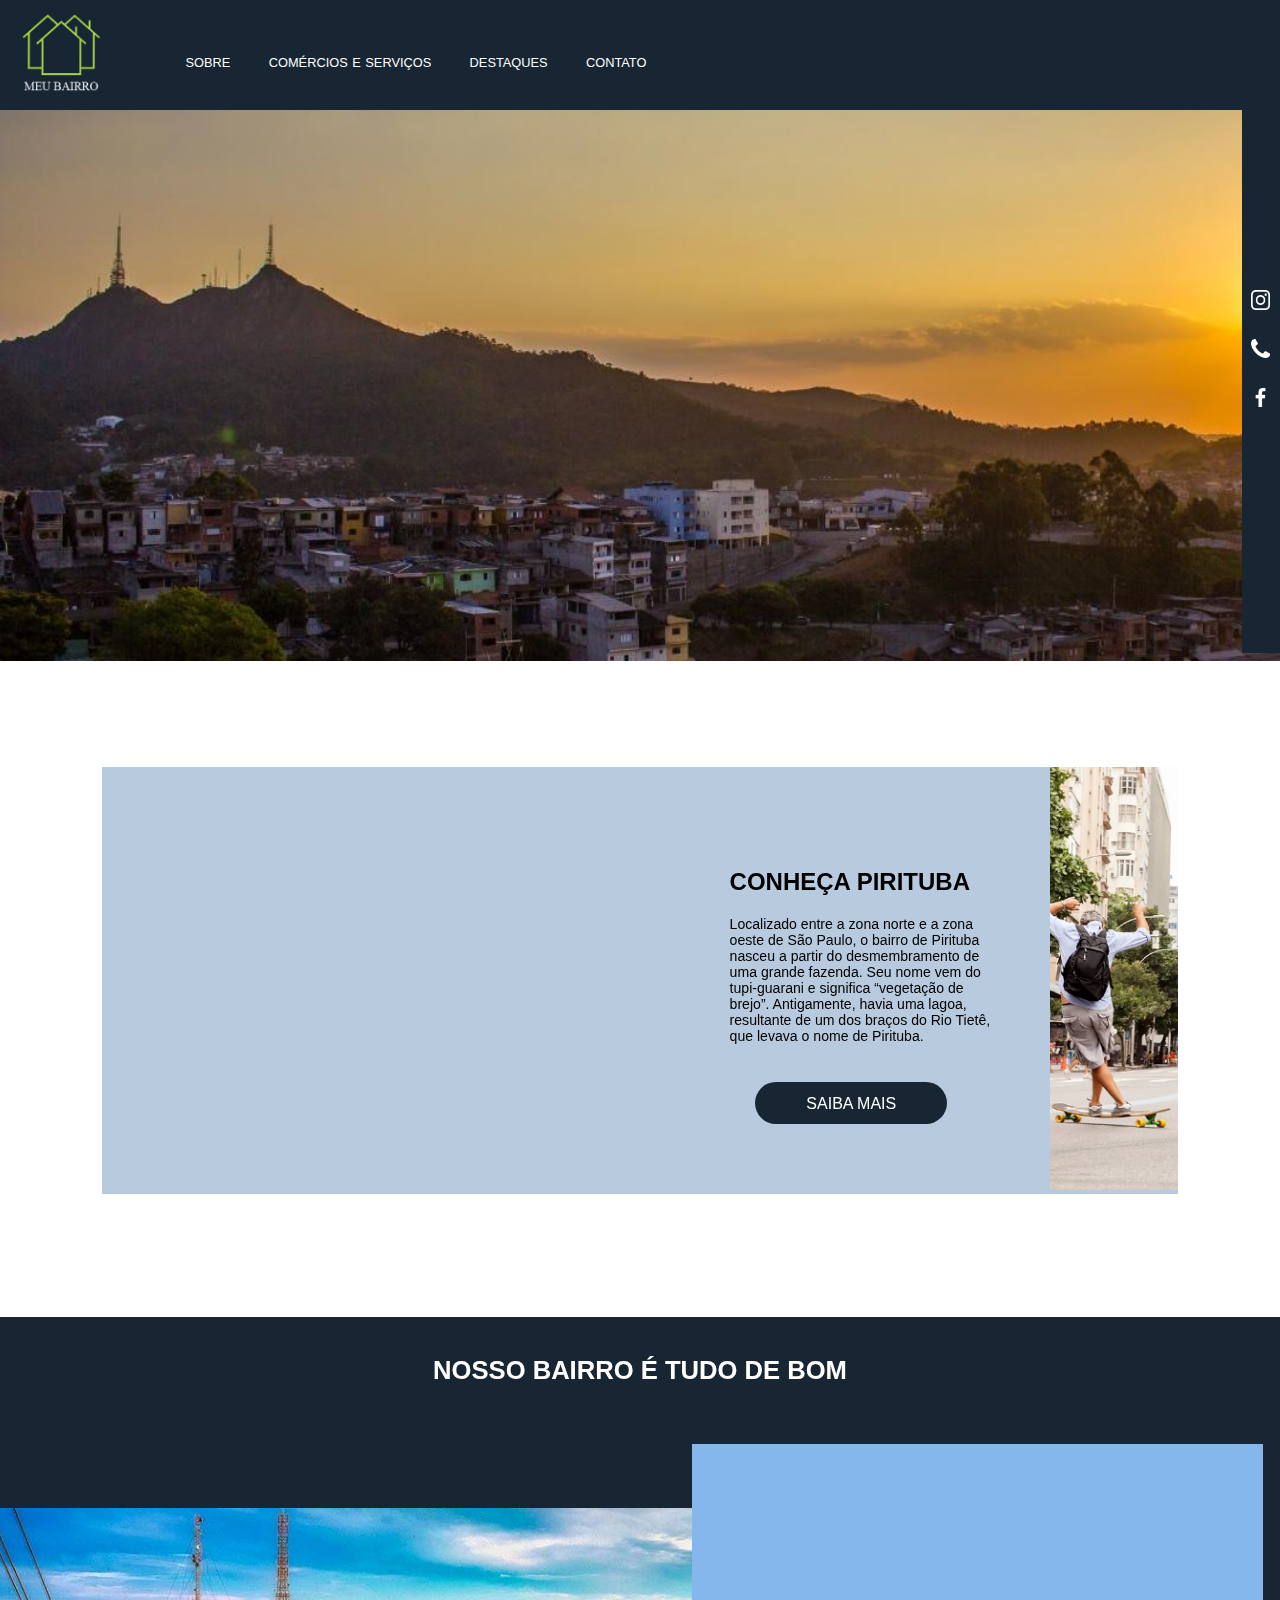
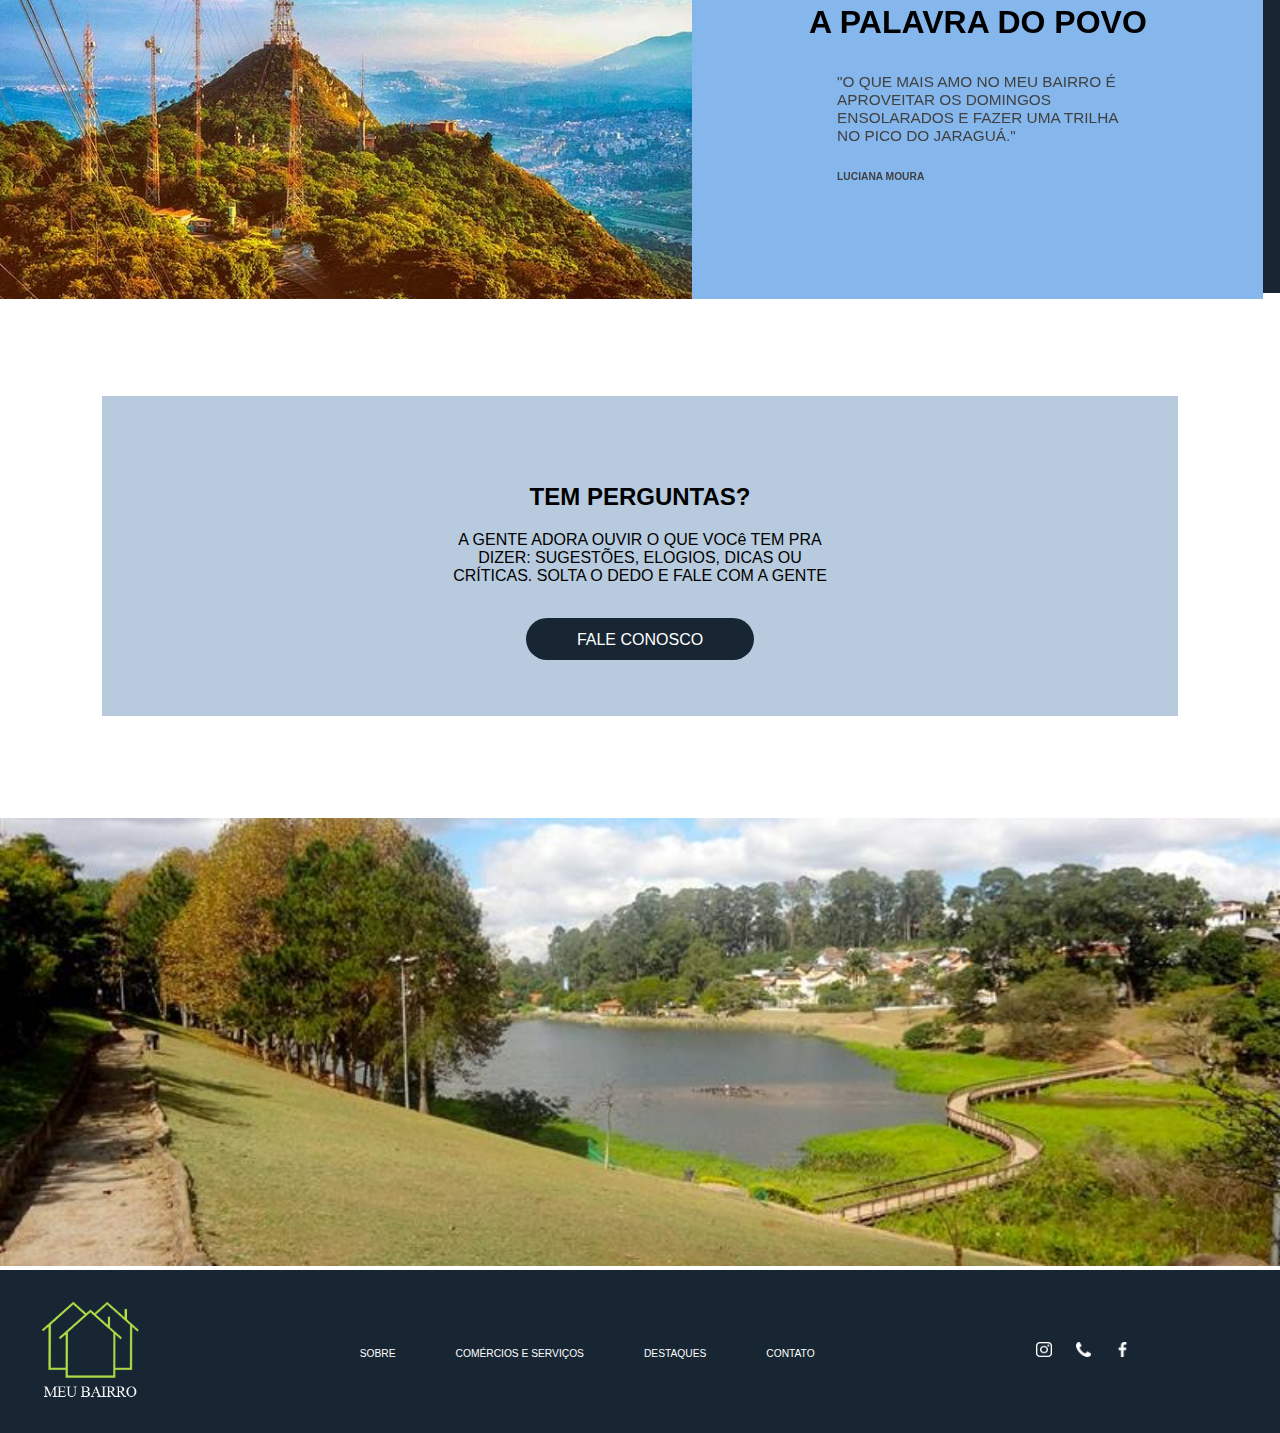
<file: index.html>
<!DOCTYPE html>
<html lang="pt-Br">
<head>
    <meta charset="UTF-8">
    <meta http-equiv="X-UA-Compatible" content="IE=edge">
    <meta name="viewport" content="width=device-width, initial-scale=1.0">
    <link href="http://fonts.cdnfonts.com/css/cormorant-garamond" rel="stylesheet">
    <link href="http://fonts.cdnfonts.com/css/cinzel" rel="stylesheet">
    <link rel="stylesheet" href="style/home.css">
    <link rel="stylesheet" href="style/fonts.css">
    <link rel="stylesheet" href="style/menu.css">
    <link rel="stylesheet" href="style/rodape.css">
    <title>Meu Bairro</title>
</head>
<body>
    <header>
        <div class="logoSite">
            <a href="index.html"><img src="img/logo.png" alt=""></a>
        </div>
        <nav class="abasSite">
            <ul>
                <li><a href="sobre.html">sobre</a></li>
                <li><a href="comercio.html">comércios e serviços</a></li>
                <li><a href="destaques.html">destaques</a></li>
                <li><a href="contato.html">contato</a></li>
            </ul>
        </nav>
    </header>
    <section class="background">
        <img src="img/img1.jfif" alt="">
    </section>
    <aside>
        <div>
            <a href="https://www.instagram.com/piritubanet/?hl=pt-br" target="_blank"><img src="img/icon-insta.png" alt=""></a>
            <a href="tel:+5511994214381"><img src="img/icon-telefone.png" alt=""></a>
            <a href="https://www.facebook.com/piritubanet/?hl=pt-br" target="_blank"><img src="img/icon-face.png" alt=""></a>
        </div>
    </aside>
    <main>
        <section class="conheçaPirituba">
            <div class="card">
                <div>
                    <iframe class="img1" src="https://www.google.com/maps/embed?pb=!1m18!1m12!1m3!1d14637.971706781284!2d-46.75272211621219!3d-23.4787484743543!2m3!1f0!2f0!3f0!3m2!1i1024!2i768!4f13.1!3m3!1m2!1s0x94cef9523490fe2f%3A0xc4f705c9b01ecd36!2sVila%20Pirituba%2C%20S%C3%A3o%20Paulo%20-%20SP%2C%2002675-031!5e0!3m2!1spt-BR!2sbr!4v1665849213695!5m2!1spt-BR!2sbr" width="600" height="450" style="border:0;" allowfullscreen="" loading="lazy" referrerpolicy="no-referrer-when-downgrade"></iframe>
                </div>
                <div class="texto">
                    <h2>CONHEÇA PIRITUBA</h2>
                    <p>Localizado entre a zona norte e a zona oeste de São Paulo, o bairro de Pirituba nasceu a partir do desmembramento de uma grande fazenda. Seu nome vem do tupi-guarani e significa “vegetação de brejo”. Antigamente, havia uma lagoa, resultante de um dos braços do Rio Tietê, que levava o nome de Pirituba.</p>
                    <a href="sobre.html">Saiba Mais</a>
                </div>
                <div>
                    <img class="img2" src="img/img3.png" alt="">
                </div>
            </div>
        </section>
        <section class="nossoBairro">
            <div>
                <h2>NOSSO BAIRRO É TUDO DE BOM</h2>
            </div>
            <div class="imgEtexto">
                <div class="img">
                    <img src="img/img4.png" alt="">
                </div>
                <div class="palavra">
                    <h3>A PALAVRA DO POVO</h3>
                    <p>"O QUE MAIS AMO NO MEU BAIRRO É APROVEITAR OS DOMINGOS ENSOLARADOS E FAZER UMA TRILHA NO PICO DO JARAGUÁ."<br><span>LUCIANA MOURA</span></p>
                </div>
            </div>
        </section>
        <section class="perguntas">
            <div class="card">
                <div>
                    <h2>TEM PERGUNTAS?</h2>
                    <p>A GENTE ADORA OUVIR O QUE VOCê TEM PRA DIZER: SUGESTÕES, ELOGIOS, DICAS OU CRÍTICAS.
                        SOLTA O DEDO E FALE COM A GENTE</p>
                    <a href="contato.html">Fale conosco</a>
                </div>
            </div>
        </section>
        <section class="imgRodapé">
            <img src="img/img5.png" alt="">
        </section>
    </main>
    <footer>
        <div class="logoRodape">
            <img src="img/logo.png" alt="">            
        </div>
        <nav class="abasRodape">
            <ul>
                <li><a href="sobre.html">sobre</a></li>
                <li><a href="comercio.html">comércios e serviços</a></li>
                <li><a href="destaques.html">destaques</a></li>
                <li><a href="contato.html">contato</a></li>
            </ul>
        </nav>
        <div class="redesSociais">
            <a href="https://www.instagram.com/piritubanet/?hl=pt-br" target="_blank"><img src="img/icon-insta.png" alt=""></a>
            <a href="tel:+5511994214381"><img src="img/icon-telefone.png" alt=""></a>
            <a href="https://www.facebook.com/piritubanet/?hl=pt-br" target="_blank"><img src="img/icon-face.png" alt=""></a>
        </div>
    </footer>
</body>
</html>
</file>
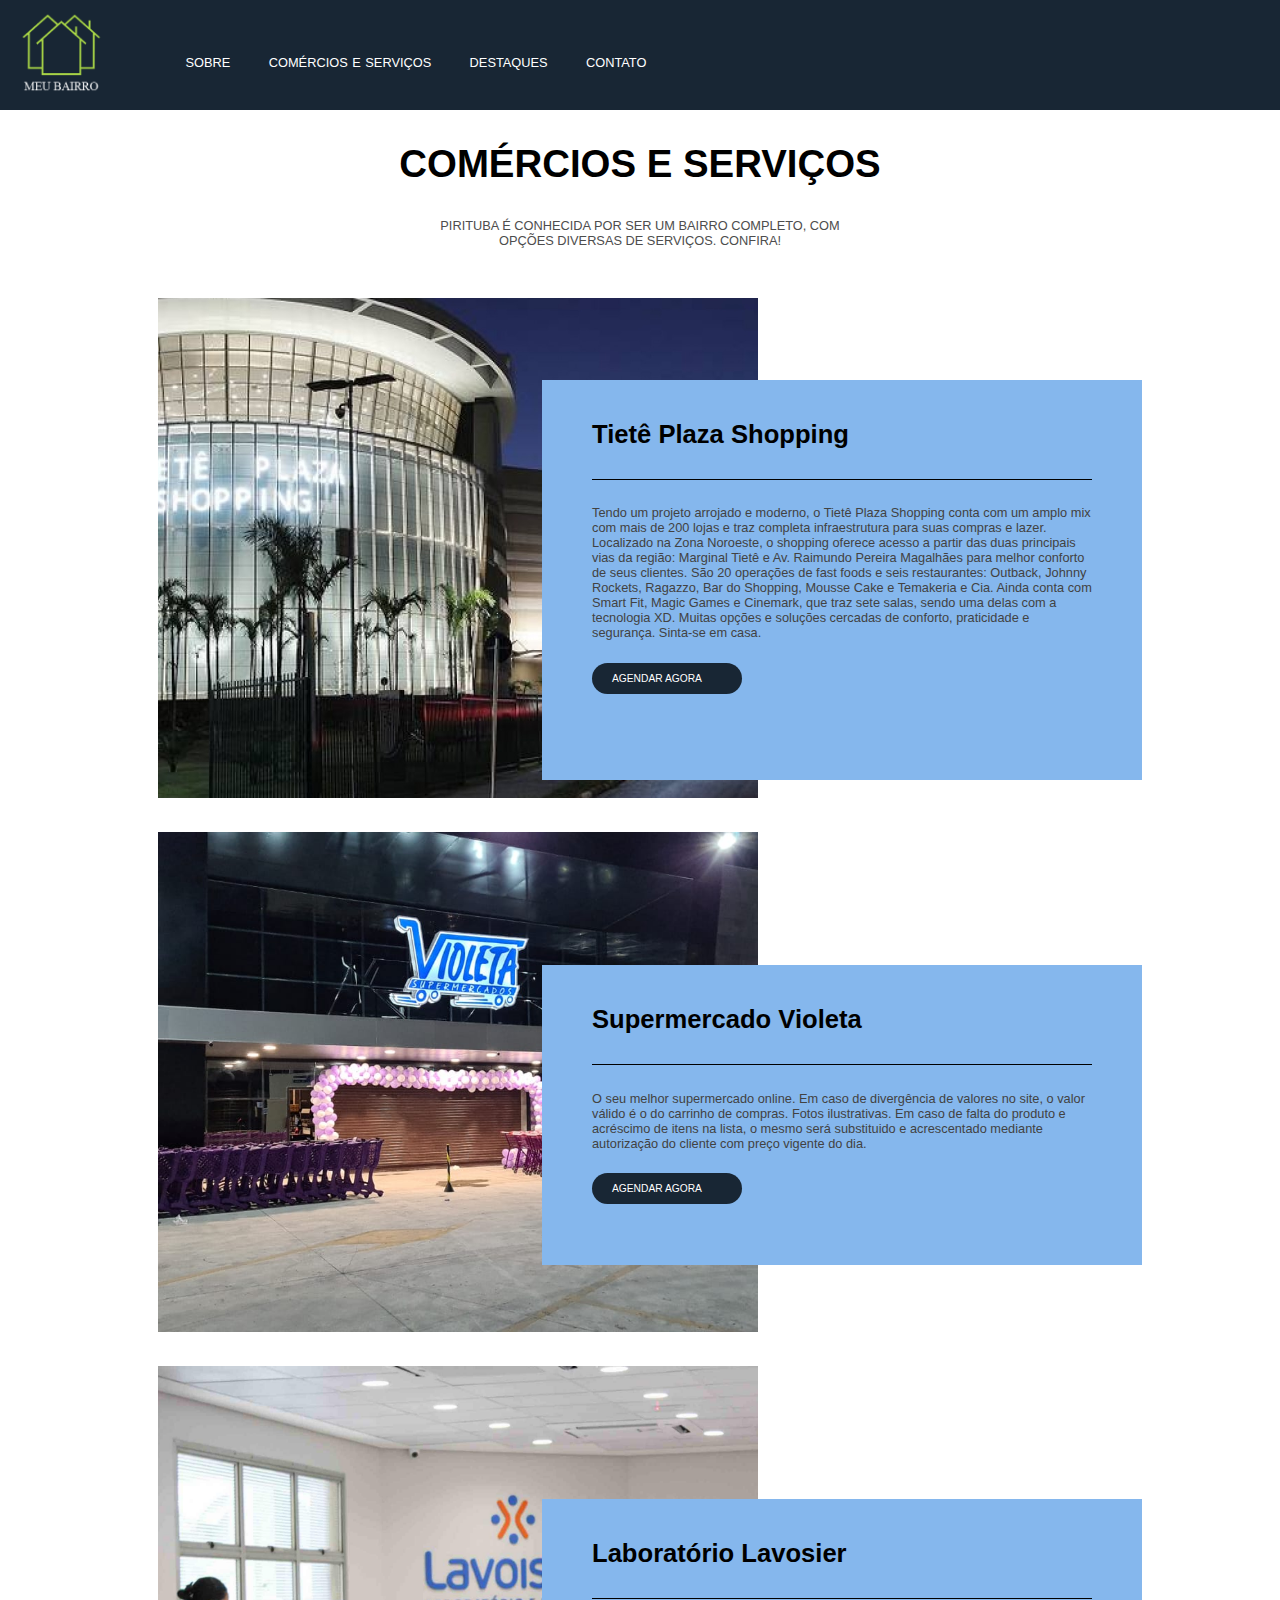
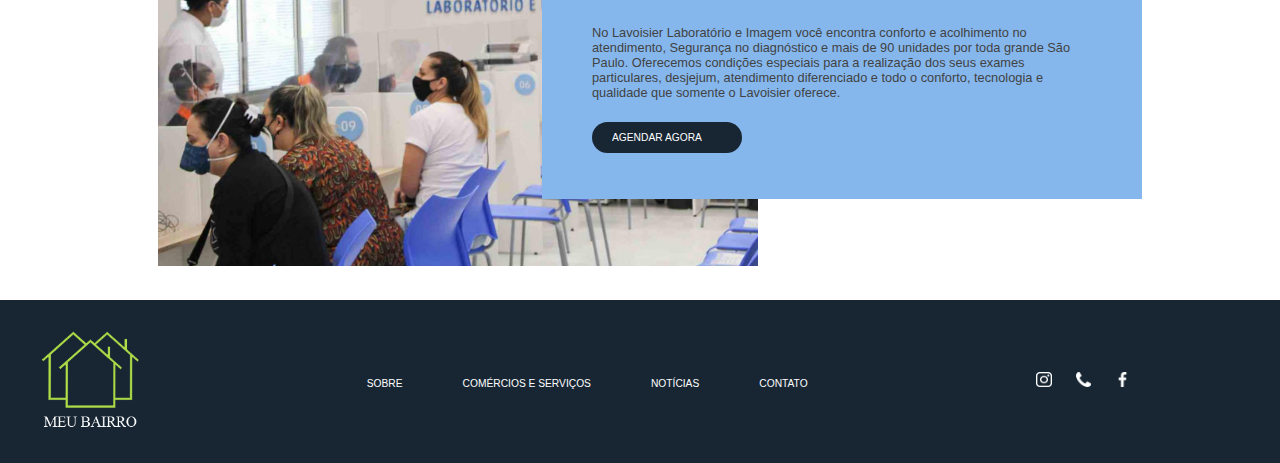
<file: comercio.html>
<!DOCTYPE html>
<html lang="pt-Br">
<head>
    <meta charset="UTF-8">
    <meta http-equiv="X-UA-Compatible" content="IE=edge">
    <meta name="viewport" content="width=device-width, initial-scale=1.0">
    <link href="http://fonts.cdnfonts.com/css/cormorant-garamond" rel="stylesheet">
    <link href="http://fonts.cdnfonts.com/css/cinzel" rel="stylesheet">
    <link rel="stylesheet" href="style/comercio.css">
    <link rel="stylesheet" href="style/fonts.css">
    <link rel="stylesheet" href="style/menu.css">
    <link rel="stylesheet" href="style/rodape.css">
    <title>Meu Bairro</title>
</head>
<body>
    <header>
        <div class="logoSite">
            <a href="index.html"><img src="img/logo.png" alt=""></a>
        </div>
        <nav class="abasSite">
            <ul>
                <li><a href="sobre.html">sobre</a></li>
                <li><a href="comercio.html">comércios e serviços</a></li>
                <li><a href="destaques.html">destaques</a></li>
                <li><a href="contato.html">contato</a></li>
            </ul>
        </nav>
    </header>
    <main>
        <div class="titulo">
            <h2>COMÉRCIOS E SERVIÇOS</h2>
            <p>PIRITUBA É CONHECIDA POR SER UM BAIRRO COMPLETO, COM OPÇÕES DIVERSAS DE SERVIÇOS.

                CONFIRA!</p>
        </div>
        <section>
            <img src="img/img15.png" alt="">
            <article id="tiete" class="texto">
                <h3>Tietê Plaza Shopping</h3>
                <p>Tendo um projeto arrojado e moderno, o Tietê Plaza Shopping conta com um amplo mix com mais de 200 lojas e traz completa infraestrutura para suas compras e lazer. Localizado na Zona Noroeste, o shopping oferece acesso a partir das duas principais vias da região: Marginal Tietê e Av. Raimundo Pereira Magalhães para melhor conforto de seus clientes. São 20 operações de fast foods e seis restaurantes: Outback, Johnny Rockets, Ragazzo, Bar do Shopping, Mousse Cake e Temakeria e Cia. Ainda conta com Smart Fit, Magic Games e Cinemark, que traz sete salas, sendo uma delas com a tecnologia XD. Muitas opções e soluções cercadas de conforto, praticidade e segurança. Sinta-se em casa.</p>
                <button class="bt">agendar agora</button>
            </article>
        </section>
        <section>
            <img src="img/img16.png" alt="">
            <article class="texto">
                <h3>Supermercado Violeta</h3>
                <p>O seu melhor supermercado online. Em caso de divergência de valores no site, o valor válido é o do carrinho de compras. Fotos ilustrativas. Em caso de falta do produto e acréscimo de itens na lista, o mesmo será substituido e acrescentado mediante autorização do cliente com preço vigente do dia.</p>
                <button class="bt">agendar agora</button>
            </article>
        </section>
        <section>
            <img src="img/img17.png" alt="">
            <article class="texto">
                <h3>Laboratório Lavosier</h3>
                <p>No Lavoisier Laboratório e Imagem você encontra conforto e acolhimento no atendimento, Segurança no diagnóstico e mais de 90 unidades por toda grande São Paulo. Oferecemos condições especiais para a realização dos seus exames particulares, desjejum, atendimento diferenciado e todo o conforto, tecnologia e qualidade que somente o Lavoisier oferece.</p>
                <button class="bt">agendar agora</button>
            </article>
        </section>
    </main>
    <footer>
        <div class="logoRodape">
            <img src="img/logo.png" alt="">            
        </div>
        <nav class="abasRodape">
            <ul>
                <li><a href="sobre.html">sobre</a></li>
                <li><a href="comercio.html">comércios e serviços</a></li>
                <li><a href="notícias.html">notícias</a></li>
                <li><a href="contato.html">contato</a></li>
            </ul>
        </nav>
        <div class="redesSociais">
            <a href="https://www.instagram.com/piritubanet/?hl=pt-br" target="_blank"><img src="img/icon-insta.png" alt=""></a>
            <a href="tel:+5511994214381"><img src="img/icon-telefone.png" alt=""></a>
            <a href="https://www.facebook.com/piritubanet/?hl=pt-br" target="_blank"><img src="img/icon-face.png" alt=""></a>
        </div>
    </footer>
</body>
</html>
</file>
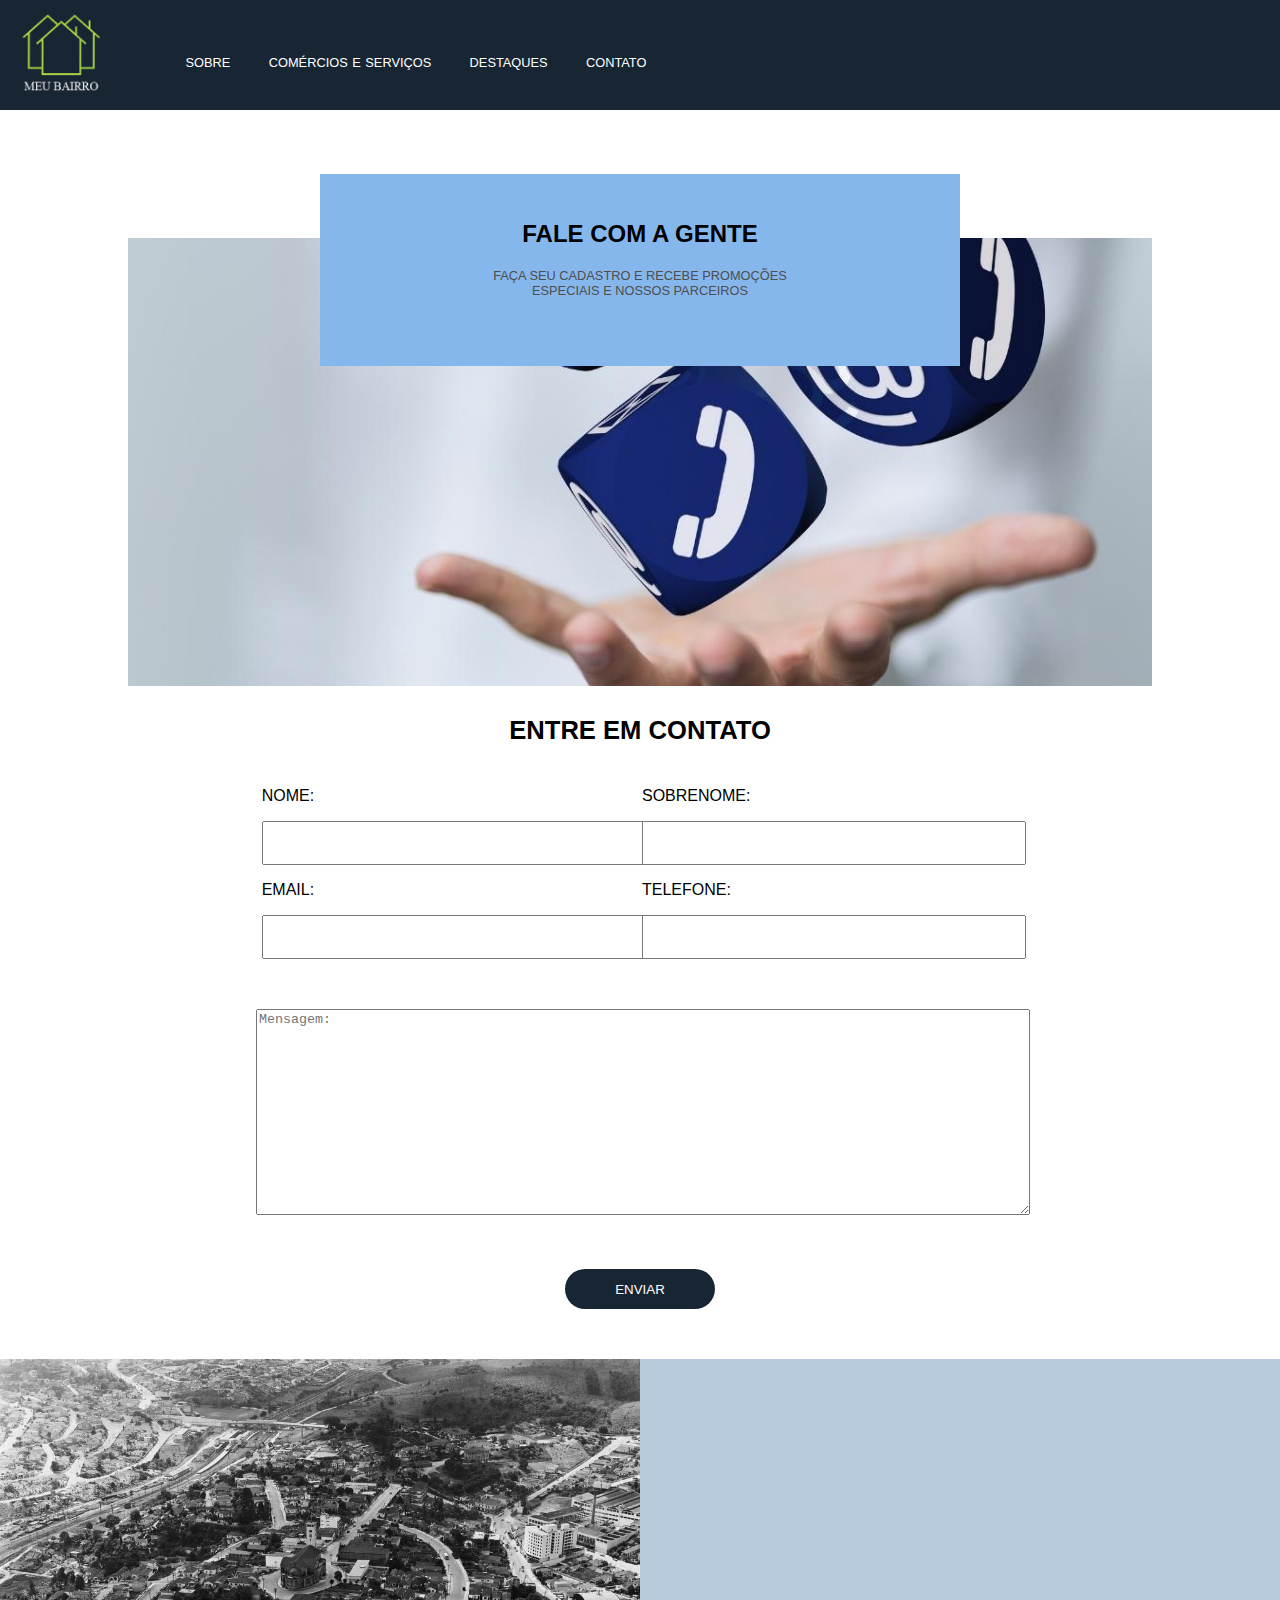
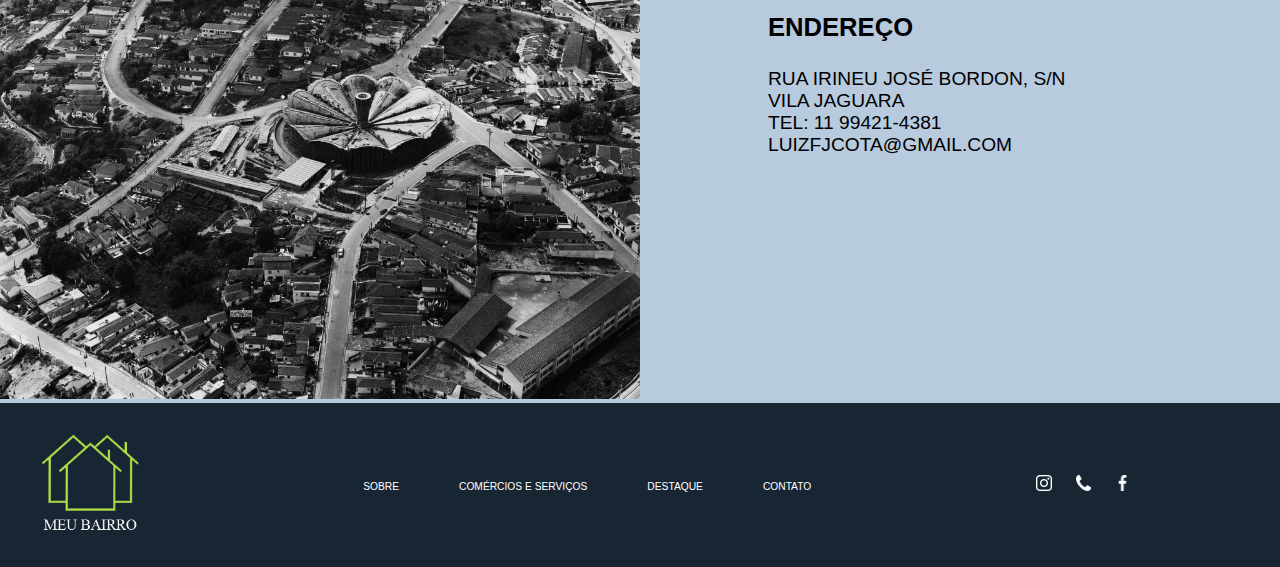
<file: contato.html>
<!DOCTYPE html>
<html lang="pt-Br">
<head>
    <meta charset="UTF-8">
    <meta http-equiv="X-UA-Compatible" content="IE=edge">
    <meta name="viewport" content="width=device-width, initial-scale=1.0">
    <link href="http://fonts.cdnfonts.com/css/cormorant-garamond" rel="stylesheet">
    <link href="http://fonts.cdnfonts.com/css/cinzel" rel="stylesheet">
    <link rel="stylesheet" href="style/contato.css">
    <link rel="stylesheet" href="style/fonts.css">
    <link rel="stylesheet" href="style/menu.css">
    <link rel="stylesheet" href="style/rodape.css">
    <title>Meu Bairro</title>
</head>
<body>
    <header>
        <div class="logoSite">
            <a href="index.html"><img src="img/logo.png" alt=""></a>
        </div>
        <nav class="abasSite">
            <ul>
                <li><a href="sobre.html">sobre</a></li>
                <li><a href="comercio.html">comércios e serviços</a></li>
                <li><a href="destaques.html">destaques</a></li>
                <li><a href="contato.html">contato</a></li>
            </ul>
        </nav>
    </header>
    <main>
        <section class="infos1">
            <div>
                <div class="box">
                    <h2>FALE COM A GENTE</h2>
                    <p>FAÇA SEU CADASTRO E RECEBE PROMOÇÕES ESPECIAIS E NOSSOS PARCEIROS</p>
                </div>
                <img src="img/img18.jfif" alt="">
            </div>
        </section>
        <section class="contato">
            <h3>entre em contato</h3>
            <div class="formulário">
                <div class="nomeSobrenome">
                    <div class="nome">
                        <p>Nome: </p>
                        <input type="text">
                    </div>
                    <div class="sobrenome">
                        <p>Sobrenome: </p>
                        <input type="text">
                    </div>
                </div>
                <div class="emailTelefone">
                    <div class="email">
                        <p>Email: </p>
                        <input type="email">
                    </div>
                    <div class="telefone">
                        <p>Telefone: </p>
                        <input type="number" name="" id="">
                    </div>
                </div>
                <div class="mensagem">
                    <textarea name="mensagem" id="mensagem" placeholder="Mensagem: "></textarea>
                </div>
                <button>enviar</button>
            </div>
        </section>
        <section class="mensagem2">
            <div>
                <img src="img/img10.png" alt="">
            </div>
            <div>
                <div>
                    <h3>ENDEREÇO</h3>
                    <p>RUA IRINEU JOSÉ BORDON, S/N
                        <br>
                        VILA JAGUARA
                        <br>
                        TEL: 11 99421-4381
                        <br>
                        LUIZFJCOTA@GMAIL.COM</p>
                </div>
            </div>
        </section>
    </main>
    <footer>
        <div class="logoRodape">
            <img src="img/logo.png" alt="">            
        </div>
        <nav class="abasRodape">
            <ul>
                <li><a href="sobre.html">sobre</a></li>
                <li><a href="comercio.html">comércios e serviços</a></li>
                <li><a href="destaques.html">destaque</a></li>
                <li><a href="contato.html">contato</a></li>
            </ul>
        </nav>
        <div class="redesSociais">
            <a href="https://www.instagram.com/piritubanet/?hl=pt-br" target="_blank"><img src="img/icon-insta.png" alt=""></a>
            <a href="tel:+5511994214381"><img src="img/icon-telefone.png" alt=""></a>
            <a href="https://www.facebook.com/piritubanet/?hl=pt-br" target="_blank"><img src="img/icon-face.png" alt=""></a>
        </div>
    </footer>
</body>
</html>
</file>
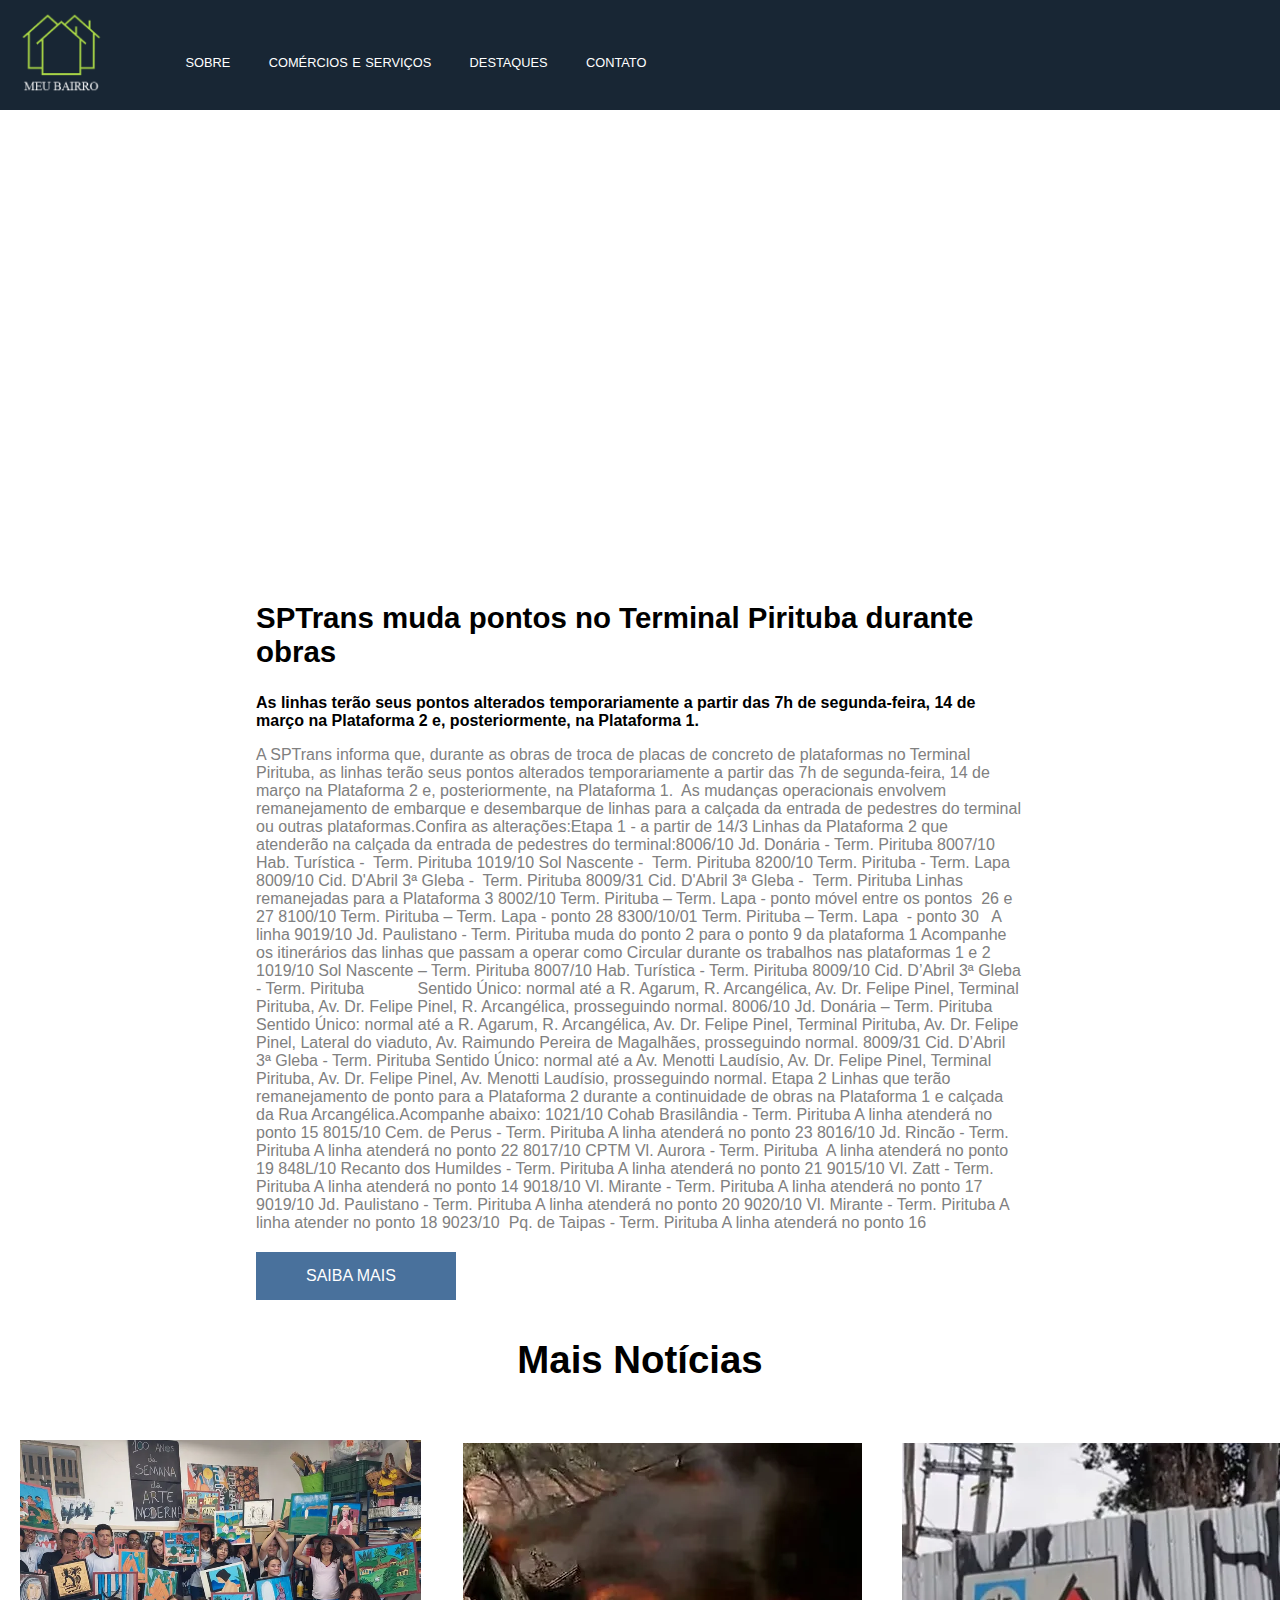
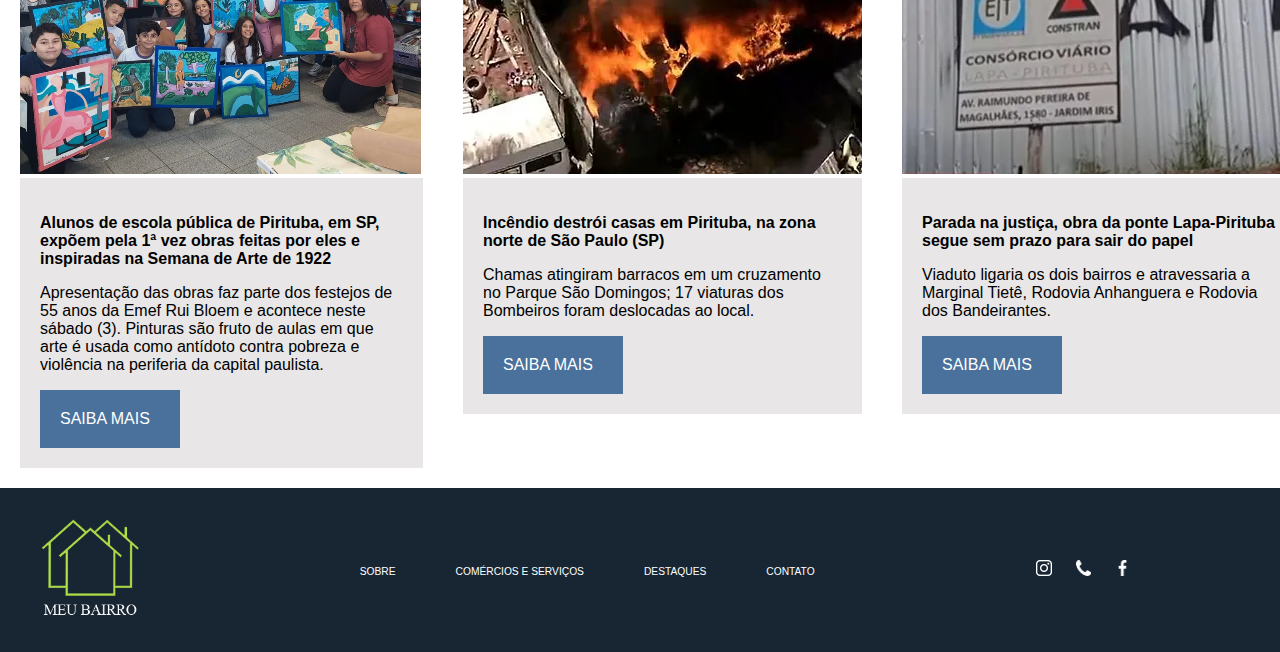
<file: destaques.html>
<!DOCTYPE html>
<html lang="pt-Br">
<head>
    <meta charset="UTF-8">
    <meta http-equiv="X-UA-Compatible" content="IE=edge">
    <meta name="viewport" content="width=device-width, initial-scale=1.0">
    <link href="http://fonts.cdnfonts.com/css/cormorant-garamond" rel="stylesheet">
    <link href="http://fonts.cdnfonts.com/css/cinzel" rel="stylesheet">
    <link rel="stylesheet" href="style/destaques.css">
    <link rel="stylesheet" href="style/fonts.css">
    <link rel="stylesheet" href="style/menu.css">
    <link rel="stylesheet" href="style/rodape.css">
    <title>Meu Bairro</title>
</head>
<body>
    <header>
        <div class="logoSite">
            <a href="index.html"><img src="img/logo.png" alt=""></a>
        </div>
        <nav class="abasSite">
            <ul>
                <li><a href="sobre.html">sobre</a></li>
                <li><a href="comercio.html">comércios e serviços</a></li>
                <li><a href="destaques.html">destaques</a></li>
                <li><a href="contato.html">contato</a></li>
            </ul>
        </nav>
    </header>
    <main>
       <div class="conteudo">
            <iframe src="https://www.youtube.com/embed/tgUgvyXcQ5I?autoplay=1" title="YouTube video player" frameborder="0" allow="accelerometer; autoplay; clipboard-write; encrypted-media; gyroscope; picture-in-picture" allowfullscreen></iframe>
            <h2>SPTrans muda pontos no Terminal Pirituba durante obras</h2>
            <p style="font-weight: bold;">As linhas terão seus pontos alterados temporariamente a partir das 7h de segunda-feira, 14 de março na Plataforma 2 e, posteriormente, na Plataforma 1.</p>
            <p style="color: gray;">​
A SPTrans informa que, durante as obras de troca de placas de concreto de plataformas no Terminal Pirituba, as linhas terão seus pontos alterados temporariamente a partir das 7h de segunda-feira, 14 de março na Plataforma 2 e, posteriormente, na Plataforma 1. 



As mudanças operacionais envolvem remanejamento de embarque e desembarque de linhas para a calçada da entrada de pedestres do terminal ou outras plataformas.

​

Confira as alterações:

​

Etapa 1 - a partir de 14/3

Linhas da Plataforma 2 que atenderão na calçada da entrada de pedestres do terminal:

​

8006/10 Jd. Donária - Term. Pirituba
8007/10 Hab. Turística -  Term. Pirituba
1019/10 Sol Nascente -  Term. Pirituba
8200/10 Term. Pirituba - Term. Lapa
8009/10 Cid. D'Abril 3ª Gleba -  Term. Pirituba
8009/31 Cid. D'Abril 3ª Gleba -  Term. Pirituba

Linhas remanejadas para a Plataforma 3

8002/10 Term. Pirituba – Term. Lapa - ponto móvel entre os pontos  26 e 27
8100/10 Term. Pirituba – Term. Lapa - ponto 28
8300/10/01 Term. Pirituba – Term. Lapa  - ponto 30

 

A linha 9019/10 Jd. Paulistano - Term. Pirituba muda do ponto 2 para o ponto 9 da plataforma 1

Acompanhe os itinerários das linhas que passam a operar como



Circular durante os trabalhos nas plataformas 1 e 2 

1019/10 Sol Nascente – Term. Pirituba
8007/10 Hab. Turística - Term. Pirituba
8009/10 Cid. D’Abril 3ª Gleba - Term. Pirituba 

         
Sentido Único: normal até a R. Agarum, R. Arcangélica, Av. Dr. Felipe Pinel, Terminal Pirituba, Av. Dr. Felipe Pinel, R. Arcangélica, prosseguindo normal.

8006/10 Jd. Donária – Term. Pirituba

​

Sentido Único: normal até a R. Agarum, R. Arcangélica, Av. Dr. Felipe Pinel, Terminal Pirituba, Av. Dr. Felipe Pinel, Lateral do viaduto, Av. Raimundo Pereira de Magalhães, prosseguindo normal.

8009/31 Cid. D’Abril 3ª Gleba - Term. Pirituba



Sentido Único: normal até a Av. Menotti Laudísio, Av. Dr. Felipe Pinel, Terminal Pirituba, Av. Dr. Felipe Pinel, Av. Menotti Laudísio, prosseguindo normal.

Etapa 2

Linhas que terão remanejamento de ponto para a Plataforma 2 durante a continuidade de obras na Plataforma 1 e calçada da Rua Arcangélica.

​

Acompanhe abaixo:

1021/10 Cohab Brasilândia - Term. Pirituba

A linha atenderá no ponto 15

8015/10 Cem. de Perus - Term. Pirituba
A linha atenderá no ponto 23

8016/10 Jd. Rincão - Term. Pirituba
A linha atenderá no ponto 22

8017/10 CPTM Vl. Aurora - Term. Pirituba 
A linha atenderá no ponto 19

848L/10 Recanto dos Humildes - Term. Pirituba
A linha atenderá no ponto 21

9015/10 Vl. Zatt - Term. Pirituba
A linha atenderá no ponto 14

9018/10 Vl. Mirante - Term. Pirituba
A linha atenderá no ponto 17


9019/10 Jd. Paulistano - Term. Pirituba
A linha atenderá no ponto 20


9020/10 Vl. Mirante - Term. Pirituba
A linha atender no ponto 18
                
9023/10  Pq. de Taipas - Term. Pirituba
A linha atenderá no ponto 16
            </p>
            <div class="bt"><a href="https://www.capital.sp.gov.br/noticia/sptrans-muda-pontos-no-terminal-pirituba-durante-obras" target="_blank">saiba mais</a></div>
       </div>
       <section class="maisNotícias">
            <h3>Mais Notícias</h3>
            <div class="cards">
                <div class="card1">
                    <img src="img/img12.png" alt="">
                    <div class="padding">
                        <p class="texto1">Alunos de escola pública de Pirituba, em SP, expõem pela 1ª vez obras feitas por eles e inspiradas na Semana de Arte de 1922</p>
                        <p class="texto2">Apresentação das obras faz parte dos festejos de 55 anos da Emef Rui Bloem e acontece neste sábado (3). Pinturas são fruto de aulas em que arte é usada como antídoto contra pobreza e violência na periferia da capital paulista.</p>
                        <div class="bt"><a href="https://g1.globo.com/sp/sao-paulo/noticia/2022/09/03/alunos-de-escola-publica-de-pirituba-em-sp-expoem-pela-1a-vez-obras-feitas-por-eles-e-inspiradas-na-semana-de-arte-de-1922.ghtml" target="_blank">saiba mais</a></div>
                    </div>
                </div>
                <div class="card2">
                    <img src="img/img13.png" alt="">
                    <div class="padding">
                        <p class="texto1">Incêndio destrói casas em Pirituba, na zona norte de São Paulo (SP)</p>
                        <p class="texto2">Chamas atingiram barracos em um cruzamento no Parque São Domingos; 17 viaturas dos Bombeiros foram deslocadas ao local.</p>
                        <div class="bt"><a href="https://www.capital.sp.gov.br/noticia/sptrans-muda-pontos-no-terminal-pirituba-durante-obras" target="_blank">saiba mais</a></div>
                    </div>
                </div>
                <div class="card3">
                    <img src="img/img14.png" alt="">
                    <div class="padding">
                        <p class="texto1">Parada na justiça, obra da ponte Lapa-Pirituba segue sem prazo para sair do papel</p>
                        <p class="texto2">Viaduto ligaria os dois bairros e atravessaria a Marginal Tietê, Rodovia Anhanguera e Rodovia dos Bandeirantes.</p>
                        <div class="bt"><a href="https://jovempan.com.br/programas/jornal-da-manha/parada-na-justica-obra-da-ponte-lapa-pirituba-segue-sem-prazo-para-sair-do-papel.html" target="_blank">saiba mais</a></div>
                    </div>
                </div>
            </div>
       </section>
    </main>
    <footer>
        <div class="logoRodape">
            <img src="img/logo.png" alt="">            
        </div>
        <nav class="abasRodape">
            <ul>
                <li><a href="sobre.html">sobre</a></li>
                <li><a href="comercio.html">comércios e serviços</a></li>
                <li><a href="destaques.html">destaques</a></li>
                <li><a href="contato.html">contato</a></li>
            </ul>
        </nav>
        <div class="redesSociais">
            <a href="https://www.instagram.com/piritubanet/?hl=pt-br" target="_blank"><img src="img/icon-insta.png" alt=""></a>
            <a href="tel:+5511994214381"><img src="img/icon-telefone.png" alt=""></a>
            <a href="https://www.facebook.com/piritubanet/?hl=pt-br" target="_blank"><img src="img/icon-face.png" alt=""></a>
        </div>
    </footer>
</body>
</html>
</file>
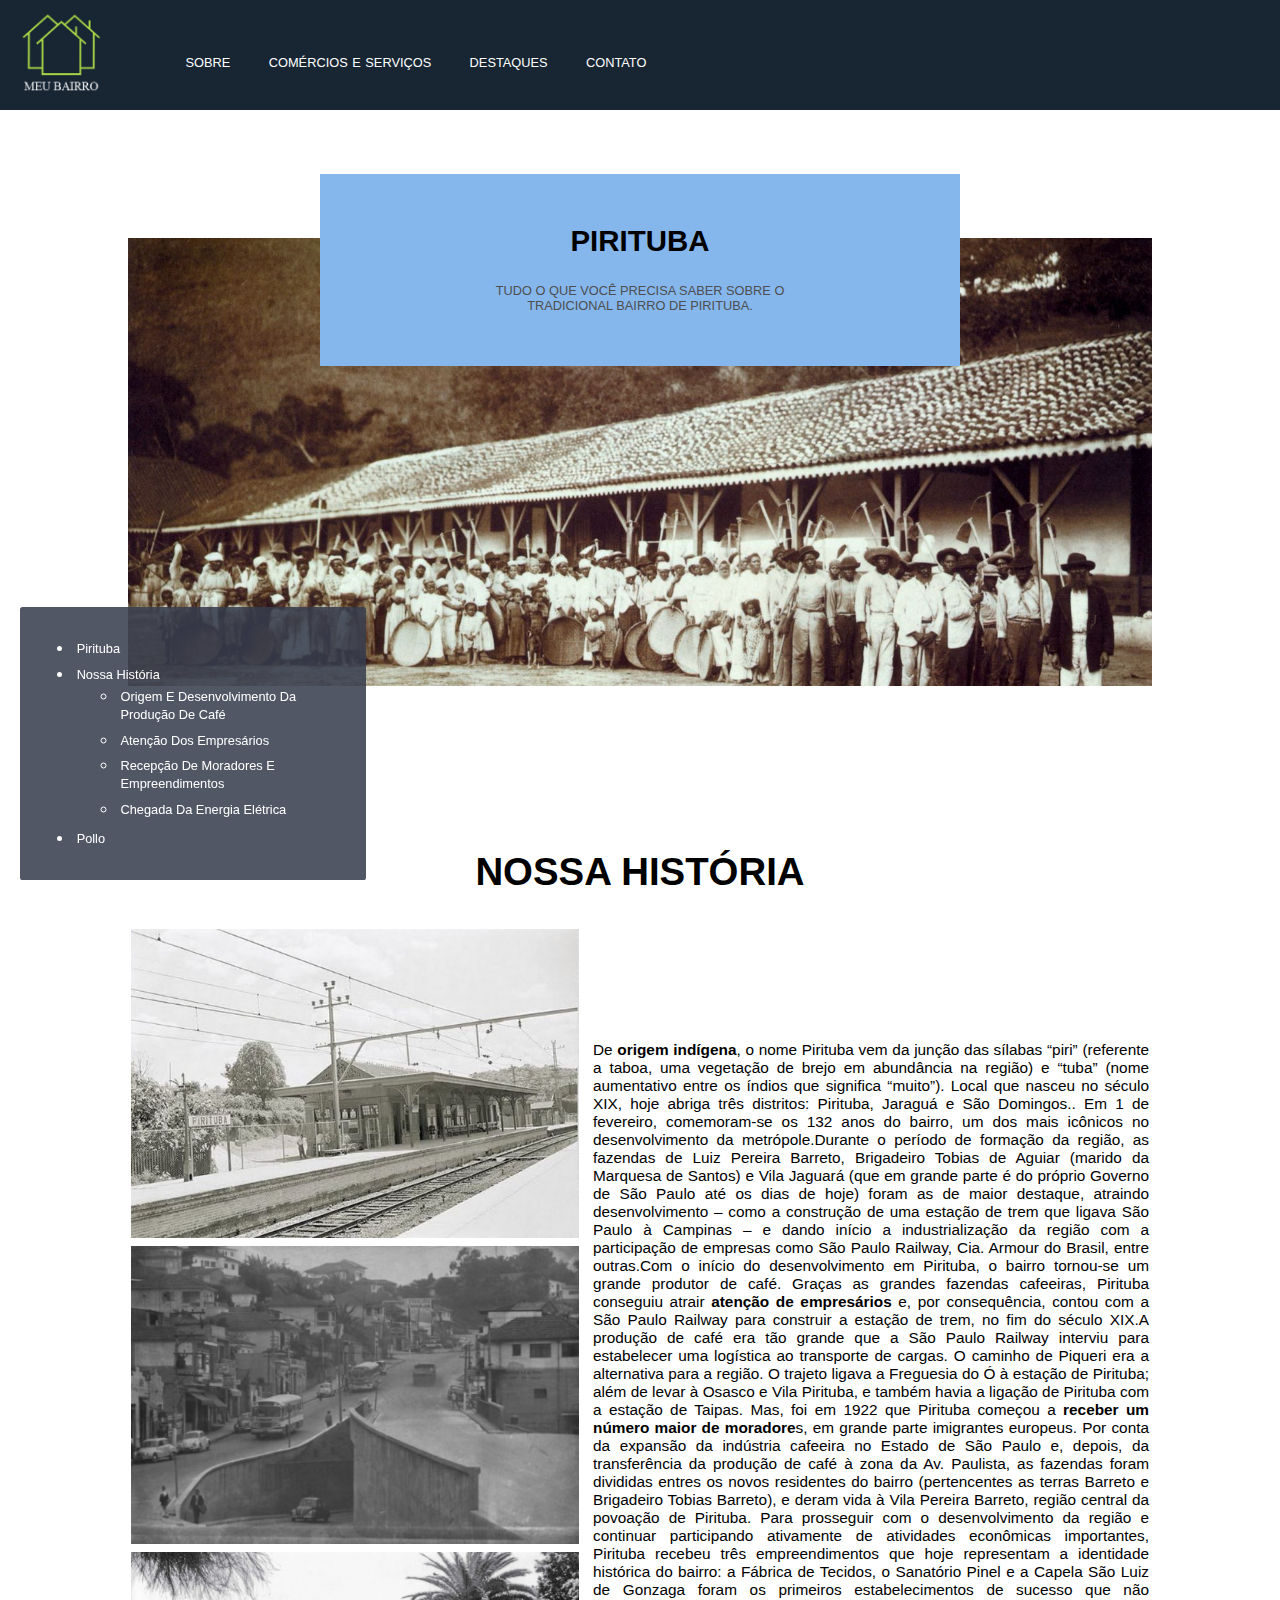
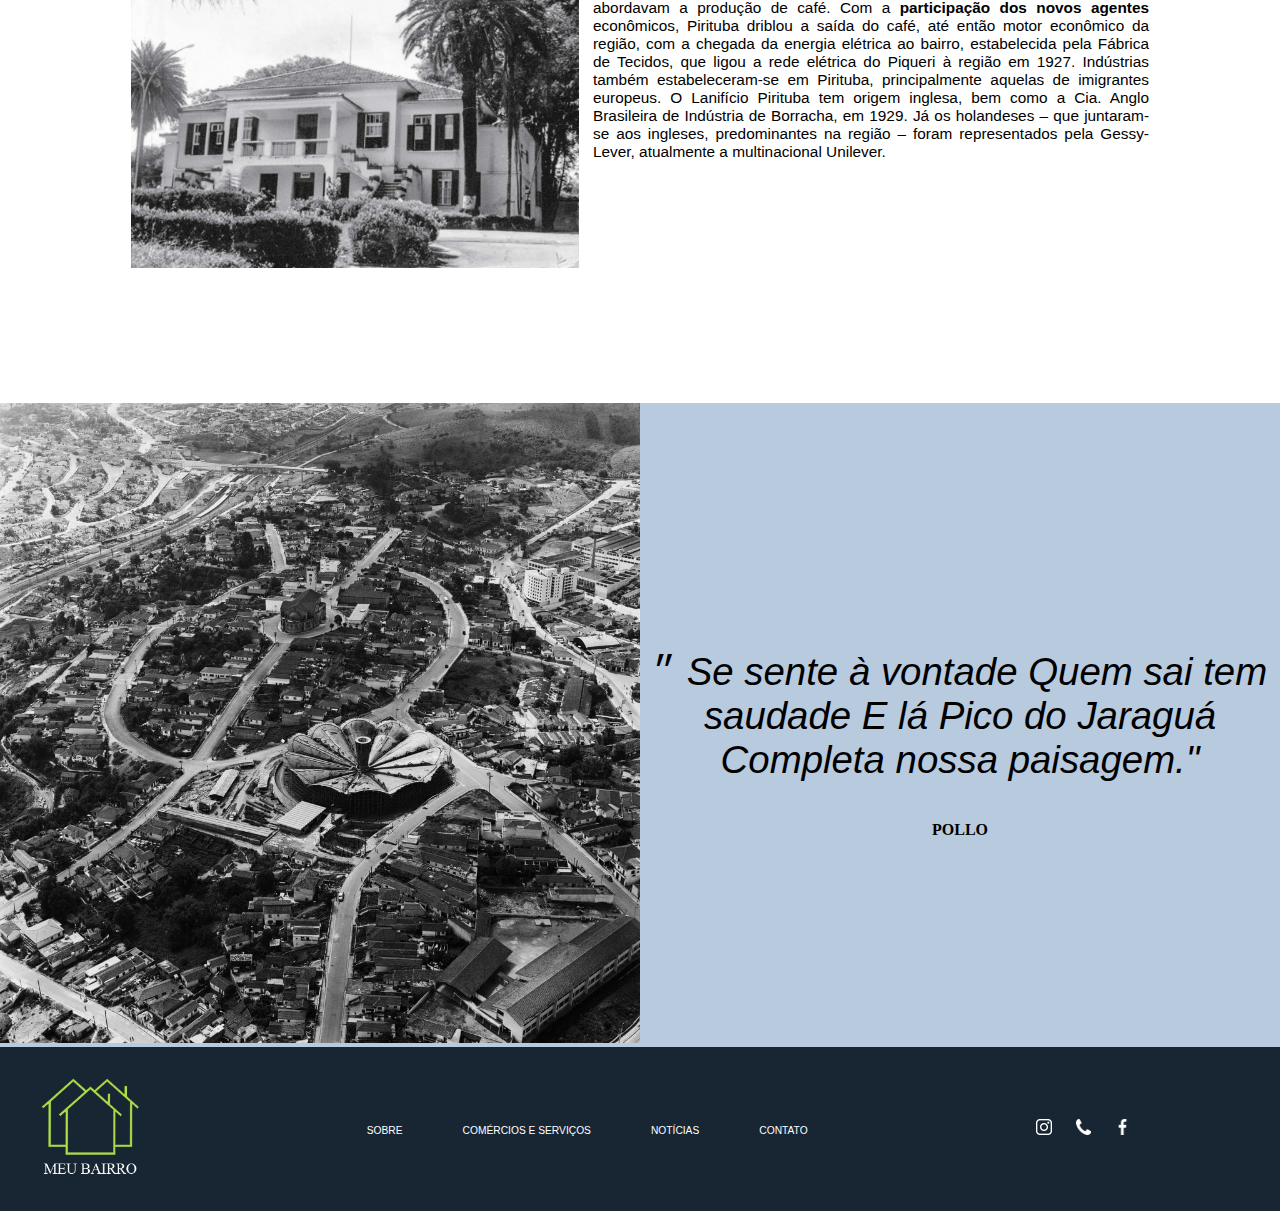
<file: sobre.html>
<!DOCTYPE html>
<html lang="pt-Br">
<head>
    <meta charset="UTF-8">
    <meta http-equiv="X-UA-Compatible" content="IE=edge">
    <meta name="viewport" content="width=device-width, initial-scale=1.0">
    <link href="http://fonts.cdnfonts.com/css/cormorant-garamond" rel="stylesheet">
    <link href="http://fonts.cdnfonts.com/css/cinzel" rel="stylesheet">
    <link rel="stylesheet" href="style/sobre.css">
    <link rel="stylesheet" href="style/fonts.css">
    <link rel="stylesheet" href="style/menu.css">
    <link rel="stylesheet" href="style/rodape.css">
    <title>Meu Bairro</title>
</head>
<body>
    <header>
        <div class="logoSite">
            <a href="index.html"><img src="img/logo.png" alt=""></a>
        </div>
        <nav class="abasSite">
            <ul>
                <li><a href="sobre.html">sobre</a></li>
                <li><a href="comercio.html">comércios e serviços</a></li>
                <li><a href="destaques.html">destaques</a></li>
                <li><a href="contato.html">contato</a></li>
            </ul>
        </nav>
    </header>
    <aside class="indice">
        <ul>
            <li>
                <a href="#pirituba">pirituba</a>
            </li>
            <li>
                <a href="#nossaHistória">nossa história</a>
                <ul>
                    <li><a href="#origem">Origem e desenvolvimento da produção de café</a></li>
                    <li><a href="#empresarios">Atenção dos empresários</a></li>
                    <li><a href="#recepcao">Recepção de moradores e empreendimentos</a></li>
                    <li><a href="#participacao">Chegada da energia elétrica</a></li>
                </ul>
            </li>
            <li>
                <a href="#pollo">pollo</a>
            </li>
        </ul>
    </aside>
    <main>
        <section id="pirituba" class="infos1">
            <div>
                <div class="box">
                    <h2>PIRITUBA</h2>
                    <p>Tudo o que você precisa saber sobre o tradicional bairro de Pirituba.</p>
                </div>
                <img src="img/img6.png" alt="">
            </div>
        </section>
        <section id="nossaHistória" class="infos2">
            <div>
                <h2>nossa história</h2>
                <table>
                    <tr>
                        <td>
                            <img src="img/img7.png" alt="">
                        </td>
                        <td rowspan="4">
                            <p><span id="origem">
                                De <strong>origem indígena</strong>, o nome Pirituba vem da junção das sílabas “piri” (referente a taboa, uma vegetação de brejo em abundância na região) e “tuba” (nome aumentativo entre os índios que significa “muito”). Local que nasceu no século XIX, hoje abriga três distritos: Pirituba, Jaraguá e São Domingos.. Em 1 de fevereiro, comemoram-se os 132 anos do bairro, um dos mais icônicos no desenvolvimento da metrópole.
                                    ​
                                    Durante o período de formação da região, as fazendas de Luiz Pereira Barreto, Brigadeiro Tobias de Aguiar (marido da Marquesa de Santos) e Vila Jaguará (que em grande parte é do próprio Governo de São Paulo até os dias de hoje) foram as de maior destaque, atraindo desenvolvimento – como a construção de uma estação de trem que ligava São Paulo à Campinas – e dando início a industrialização da região com a participação de empresas como São Paulo Railway, Cia. Armour do Brasil, entre outras.
                            </span>
                
                                ​
                
                                <span id="empresarios">
                                    Com o início do desenvolvimento em Pirituba, o bairro tornou-se um grande produtor de café. Graças as grandes fazendas cafeeiras, Pirituba conseguiu atrair <strong>atenção de empresários</strong> e, por consequência, contou com a São Paulo Railway para construir a estação de trem, no fim do século XIX.
                                    ​
                                    A produção de café era tão grande que a São Paulo Railway interviu para estabelecer uma logística ao transporte de cargas. O caminho de Piqueri era a alternativa para a região. O trajeto ligava a Freguesia do Ó à estação de Pirituba; além de levar à Osasco e Vila Pirituba, e também havia a ligação de Pirituba com a estação de Taipas.
                                </span>
                
                                <span id="recepcao">
                                    Mas, foi em 1922 que Pirituba começou a <strong>receber um número maior de moradore</strong>s, em grande parte imigrantes europeus. Por conta da expansão da indústria cafeeira no Estado de São Paulo e, depois, da transferência da produção de café à zona da Av. Paulista, as fazendas foram divididas entres os novos residentes do bairro (pertencentes as terras Barreto e Brigadeiro Tobias Barreto), e deram vida à Vila Pereira Barreto, região central da povoação de Pirituba.
                                    Para prosseguir com o desenvolvimento da região e continuar participando ativamente de atividades econômicas importantes, Pirituba recebeu três empreendimentos que hoje representam a identidade histórica do bairro: a Fábrica de Tecidos, o Sanatório Pinel e a Capela São Luiz de Gonzaga foram os primeiros estabelecimentos de sucesso que não abordavam a produção de café.
                                </span>
                
                                <span id="participacao">Com a <strong>participação dos novos agentes</strong> econômicos, Pirituba driblou a saída do café, até então motor econômico da região, com a chegada da energia elétrica ao bairro, estabelecida pela Fábrica de Tecidos, que ligou a rede elétrica do Piqueri à região em 1927. Indústrias também estabeleceram-se em Pirituba, principalmente aquelas de imigrantes europeus. O Lanifício Pirituba tem origem inglesa, bem como a Cia. Anglo Brasileira de Indústria de Borracha, em 1929. Já os holandeses – que juntaram-se aos ingleses, predominantes na região – foram representados pela Gessy-Lever, atualmente a multinacional Unilever.</span></p>
                        </td>
                    </tr>
                    <tr>
                        <td>
                            <img src="img/img8.png" alt="">
                        </td>
                    </tr>
                    <tr>
                        <td>
                            <img src="img/img9.png" alt="">
                        </td>
                    </tr>
                </table>
            </div>
        </section>
        <section class="mensagem" id="pollo">
            <div>
                <img src="img/img10.png" alt="">
            </div>
            <div>
                <div>
                    <p>״<i>
                        Se sente à vontade
                            Quem sai tem saudade
                            E lá Pico do Jaraguá
                            Completa nossa paisagem."
                    </i></p>
                    <span><strong>POLLO</strong></span>
                </div>
            </div>
        </section>
    </main>
    <footer>
        <div class="logoRodape">
            <img src="img/logo.png" alt="">            
        </div>
        <nav class="abasRodape">
            <ul>
                <li><a href="sobre.html">sobre</a></li>
                <li><a href="comercio.html">comércios e serviços</a></li>
                <li><a href="notícias.html">notícias</a></li>
                <li><a href="contato.html">contato</a></li>
            </ul>
        </nav>
        <div class="redesSociais">
            <a href="https://www.instagram.com/piritubanet/?hl=pt-br" target="_blank"><img src="img/icon-insta.png" alt=""></a>
            <a href="tel:+5511994214381"><img src="img/icon-telefone.png" alt=""></a>
            <a href="https://www.facebook.com/piritubanet/?hl=pt-br" target="_blank"><img src="img/icon-face.png" alt=""></a>
        </div>
    </footer>
</body>
</html>
</file>
<file: style/home.css>
html{
    display: flex;
}
aside{
    position: absolute;
    right: 0;
    top: 8vw;
    height: 43vw;
    width: 3vw;
    background-color: #182634;
}
aside div{
    top: calc(50% - 100px);
    position: relative;
    text-align: center;
}
aside img{
    width: 50%;
    margin: 1vw 0 1vw 0;
}
.background img{
    position: relative;
    z-index: -1;
    object-fit: cover;
    top: 0;
    width: 100%;
    height: 43vw;
}
.conheçaPirituba, .perguntas{
    padding: 8vw;
}
.card{
    display: table;
    background-color: #B7CADE;
}
.card div{
    display: table-cell;
}
.card .img1{
    object-fit: cover;
    width: 45vw;
    height: 33vw;
}
.texto{
    vertical-align: middle;
    padding: 4vw;
}
.texto p{
    margin-bottom: 50px;
    font-size: 1.1vw;
}
.card a{
    padding: 1vw 4vw 1vw 4vw;
    border-radius: 20vw;
    text-transform: uppercase;
    color: white;
    text-decoration: none;
    margin: 2vw;
    background-color: #182634;
}
.card .img2{
    object-fit: cover;
    width: 10vw;
    height: 33vw;
}
.nossoBairro{
    background-color: #182634;
    color: white;
    height: 45vw;
}
.nossoBairro h2{
    text-align: center;
    font-size: 2vw;
    padding: 3vw;
}
.nossoBairro img{
    margin-top: 5vw;
    height: 30.5vw;
    width: 54.1vw;
    object-fit: cover;
}
.palavra{
    position: absolute;
    width: 44.6vw;
    background-color: #85B7ED;
    color: black;
    height: 35.5vw;
}
.palavra > *{
    position: relative;
    text-align: center;
    top: 10vw;
}
.palavra h3{
    font-size: 2.5vw;
}
.palavra p{
    color: rgb(65, 65, 65);
    width: 22vw;
    text-align: left;
    margin: auto;
    font-size: 1.2vw;
}
.palavra span{
    display: block;
    margin-top: 2vw;
    font-size: 0.8vw;
    font-weight: bold;
}
.imgEtexto div{
    display: inline-block;
}
.perguntas .card{
    position: relative;
    width: 100%;
    height: 25vw;
    text-align: center;
}
.perguntas .card div > p{
    width: 30vw;
    height: 100px;
    margin: auto;
}
.card > *{
    vertical-align: middle;
}

.imgRodapé img{
    width: 100%;
    height: 35vw;
    object-fit: cover;
}
</file>
<file: style/fonts.css>
h1, h2, h3{
    font-family: 'Cormorant Garamond', sans-serif; 
}
p, a{
    font-family: 'Cinzel', sans-serif;
}
</file>
<file: style/menu.css>
body{
    margin: 0;
    padding: 0;
}
header{
    position: relative;
    top: 0;
    width: 100%;
    background-color: #182634;
}
.logoSite img{
    width: 8vw;
    padding: 10px;
}
header > *{
    display: inline-block;
}
.abasSite ul{
    display: table;
}
.abasSite li{
    display: table-cell;
    vertical-align: middle;
    word-spacing: 1px;
    padding: 1.5vw;
}
.abasSite a{
    color: white;
    text-transform: uppercase;
    text-decoration: none;
    font-size: 1vw;
}
</file>
<file: style/rodape.css>
footer{
    position: relative;
    background-color: #182634;
}
footer > *{
    display: inline-block;
    vertical-align: middle;
}

.logoRodape img{
    width: 10vw;
    padding: 2vw;
}
.redesSociais{
    width: 20vw;
    text-align: center;
}
.redesSociais img{
    width: 1.2vw;
    margin: 10px;
}
.abasRodape{
    width: 60vw;
}
.abasRodape ul{
    margin: auto;
    display: table;
}
.abasRodape li{
    display: table-cell;
    padding: 20px;
}
.abasRodape a{
    color: white;
    text-transform: uppercase;
    font-size: 0.8vw;
    text-decoration: none;
    margin: 10px;
}
</file>
<file: style/comercio.css>
main{
    width: 80%;
    margin: auto;
}
.titulo{
    text-align: center;
    margin-bottom: 50px;
}
.titulo h2{
    font-size: 3vw;
}
.titulo p{
    margin: auto;
    font-size: 1vw;
    color: rgb(77, 77, 77);
    width: 40%;
}
section{
    margin: 30px;
}
.texto{
    position: absolute;
    margin-top: -29vw;
    margin-left: 30vw;
    vertical-align: middle;
    background-color: #85B7ED;
    width: 500px;
    padding: 50px;
    font-size: 1vw;
    height: 200px;
}
#tiete{
    margin-top: -33vw !important;
    height: 300px !important;
}
article h3{
    font-size: 2vw;
    margin-top: -10px;
    padding-bottom: 30px;
    border-bottom: 1px solid black;
}
article p{
    color: rgb(66, 66, 66);
}
section img{
    width: 600px;
    object-fit: cover;
    height: 500px;
}
.bt{
    text-align: left;
    margin-top: 10px;
    width: 150px;
    border-radius: 50px;
    padding: 10px 20px 10px 20px;
    background-color: #182634;
    border: 0;
    font-size: 0.8vw;
    text-transform: uppercase;
    color: white;
}
</file>
<file: style/contato.css>
.infos1{
    padding: 10vw;
    padding-bottom: 0;
    text-align: center;
}
.infos1 img{
    width: 100%;
    height: 35vw;
    object-fit: cover;
}
.infos1 .box{
    position: absolute;
    left: calc(50% - 25vw);
    width: 50vw;
    height: 15vw;
    margin-top: -5vw;
    background-color: #85B7ED;
}
.infos1 .box > *{
    position: relative;
    text-transform: uppercase; 
    top: 2vw;
}
.infos1 p{
    width: 25vw;
    color: rgb(78, 78, 78);
    margin: auto;
    font-size: 1vw;
}
.contato{
    width: 100%;
    text-align: center;
}
.contato h3{
    text-transform: uppercase;
    font-size: 2vw;
}
.contato p{
    text-align: left;
}
.formulário{
    width: 60%;
    margin: auto;
}
.formulário div > *{
   display: inline-block; 
   width: 49%;
}
.formulário div div > *{
    display: block;
    text-transform: uppercase;
    width: 100%;
}
.formulário input{
    height: 3vw;
}
.mensagem textarea{
    margin: 50px 0 50px 0;
    width: 100%;
    height: 200px;
}
.formulário button{
    width: 150px;
    height: 40px;
    border: 0;
    text-transform: uppercase;
    border-radius: 30px;
    background-color: #182634;
    color: white;
    margin: 0 50px 50px 50px;
    cursor: pointer;
}
.mensagem2{
    display: table;
    background-color: #B7CADE;
}
.mensagem2 div{
    width: 50%;
    display: table-cell;
}
.mensagem2 img{
    width: 100%;
}
.mensagem2 div:nth-child(2){
    vertical-align: middle;
    margin: 5vw;
    width: 100%;
}
.mensagem2 h3{
    font-size: 2vw;
}
.mensagem2 p{
    font-size: 1.5vw;
}
.mensagem2 div div{
    padding: 10vw;
    width: 60%;
}
</file>
<file: style/destaques.css>
main{
    margin-top: 40px;
    width: 100%;
}
.conteudo{
    width: 60%;
    margin: auto;
}
main h2{
    font-size: 2.3vw;
}
.bt{
    text-align: left;
    margin-top: 20px;
    width: 100px;
    padding: 15px 50px 15px 50px;
    background-color: #49719C;
}
.bt a{
    text-decoration: none;
    text-transform: uppercase;
    color: white;
}
.cards{
    display: table;
    margin: auto;
}
.cards > div {
    width: 33%;
}
.cards div{
    padding: 20px;
    display: table-cell;
}
.conteudo iframe{
    width: 100%;
    height: 33vw;
}
.maisNotícias h3{
    font-size: 3vw;
    text-align: center;
}
.padding{
    background-color: #E8E6E6;
    padding: 20px;
}
.texto1{
    font-weight: bold;
}
</file>
<file: style/sobre.css>
html{
    scroll-behavior: smooth;
}
.infos1, .infos2{
    padding: 10vw;
    text-align: center;
}
.infos2{
    padding-top: 0;
}
.infos1 img{
    width: 100%;
    height: 35vw;
    object-fit: cover;
}
.infos1 .box{
    position: absolute;
    left: calc(50% - 25vw);
    width: 50vw;
    height: 15vw;
    margin-top: -5vw;
    background-color: #85B7ED;
}
.infos1 .box > *{
    position: relative;
    text-transform: uppercase; 
    top: 2vw;
}
.infos1 h2{
    font-size: 2.3vw;
}
.infos1 p{
    width: 25vw;
    color: rgb(78, 78, 78);
    margin: auto;
    font-size: 1vw;
}
.infos2 h2{
    text-transform: uppercase;
    font-size: 3vw;
}
table img{
    width: 35vw;
}
table p{
    text-align: justify;
    font-size: 1.2vw;
    padding-left: 10px;
}
.mensagem{
    display: table;
    background-color: #B7CADE;
}
.mensagem div{
    width: 50%;
    display: table-cell;
}
.mensagem img{
    width: 100%;
}
.mensagem div:nth-child(2){
    vertical-align: middle;
}
.mensagem p{
    font-size: 3vw;
}
.mensagem div div{
    width: 60%;
    text-align: center;
}
.indice{
    padding: 1vw;
    z-index: 3;
    position: fixed;
    bottom: 0;
    color: rgb(255, 255, 255);
    background-color: rgba(54, 60, 78, 0.863);
    width: 25%;
    margin: 20px;
    border-radius: 0.2vw;
}
.indice li{
    padding: 0.3vw;
}
.indice a{
    color: rgb(255, 255, 255);
    text-transform: capitalize;
    text-decoration: none;
    font-size: 1vw;
    text-align: justify;
    font-family: Arial, Helvetica, sans-serif;
}
</file>
